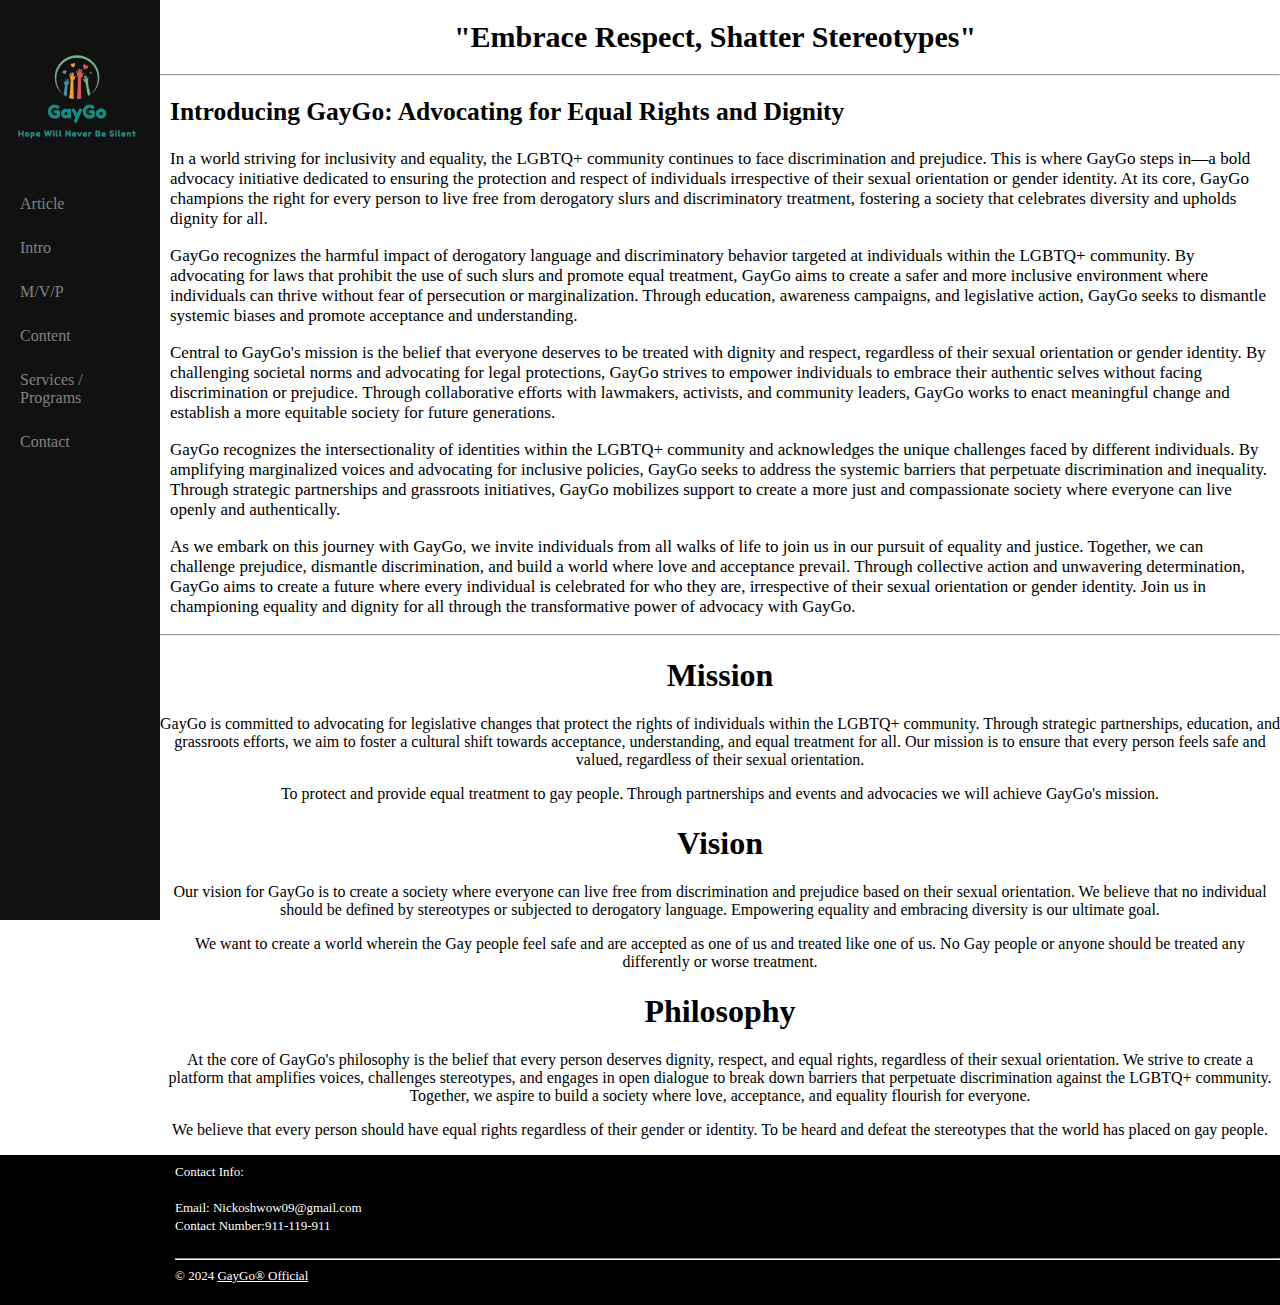
<file: index.html>
<!DOCTYPE html>
<html>
    <head>
        <title>GayGo</title>
        <meta name="viewport" content="width=device-width, initial-scale=1.0">
        <link rel="stylesheet" href="Style Content.css">
    </head>
    <body>
        <div class="sidenav">
            <img src="Images/GayGo.png" width="150px" id="png"><br>
            <a href="https://apnews.com/article/technology-gay-rights-elliot-page-4e2208f50ba038086f55f3021a7af397">Article</a>
            <a href="index.html">Intro</a>
            <a href="index.html">M/V/P</a>
            <a href="P.html">Content</a>
            <a href="P.html">Services / Programs</a>
            <a href="C.html">Contact</a>
        </div>
        <div class="Moto">
            <h1 style="text-align: center;">"Embrace Respect, Shatter Stereotypes"</h1>
        </div>
        
        <hr>
       
        <div class="main">
            <h2>Introducing GayGo: Advocating for Equal Rights and Dignity</h2>
            <p>In a world striving for inclusivity and equality, the LGBTQ+ community continues to face discrimination and prejudice. This is where GayGo steps in—a bold advocacy initiative dedicated to ensuring the protection and respect of individuals irrespective of their sexual orientation or gender identity. At its core, GayGo champions the right for every person to live free from derogatory slurs and discriminatory treatment, fostering a society that celebrates diversity and upholds dignity for all.</p>
            <p>GayGo recognizes the harmful impact of derogatory language and discriminatory behavior targeted at individuals within the LGBTQ+ community. By advocating for laws that prohibit the use of such slurs and promote equal treatment, GayGo aims to create a safer and more inclusive environment where individuals can thrive without fear of persecution or marginalization. Through education, awareness campaigns, and legislative action, GayGo seeks to dismantle systemic biases and promote acceptance and understanding.</p>
            <p>Central to GayGo's mission is the belief that everyone deserves to be treated with dignity and respect, regardless of their sexual orientation or gender identity. By challenging societal norms and advocating for legal protections, GayGo strives to empower individuals to embrace their authentic selves without facing discrimination or prejudice. Through collaborative efforts with lawmakers, activists, and community leaders, GayGo works to enact meaningful change and establish a more equitable society for future generations.</p>
            <p>GayGo recognizes the intersectionality of identities within the LGBTQ+ community and acknowledges the unique challenges faced by different individuals. By amplifying marginalized voices and advocating for inclusive policies, GayGo seeks to address the systemic barriers that perpetuate discrimination and inequality. Through strategic partnerships and grassroots initiatives, GayGo mobilizes support to create a more just and compassionate society where everyone can live openly and authentically.</p>
            <p>As we embark on this journey with GayGo, we invite individuals from all walks of life to join us in our pursuit of equality and justice. Together, we can challenge prejudice, dismantle discrimination, and build a world where love and acceptance prevail. Through collective action and unwavering determination, GayGo aims to create a future where every individual is celebrated for who they are, irrespective of their sexual orientation or gender identity. Join us in championing equality and dignity for all through the transformative power of advocacy with GayGo.</p>
        </div>

        <hr>

        <div class="vmp">
            <div class="mission">
                <h1>Mission</h1>
                <p>GayGo is committed to advocating for legislative changes that protect the rights of individuals within the LGBTQ+ community. Through strategic partnerships, education, and grassroots efforts, we aim to foster a cultural shift towards acceptance, understanding, and equal treatment for all. Our mission is to ensure that every person feels safe and valued, regardless of their sexual orientation.</p>
                <p>To protect and provide equal treatment to gay people. Through partnerships and events and advocacies we will achieve GayGo's mission.</p>
            </div>
            <div class="vision">
                <h1>Vision</h1>
                <p>Our vision for GayGo is to create a society where everyone can live free from discrimination and prejudice based on their sexual orientation. We believe that no individual should be defined by stereotypes or subjected to derogatory language. Empowering equality and embracing diversity is our ultimate goal.</p>
                <p> We want to create a world wherein the Gay people feel safe and are accepted as one of us and treated like one of us.
                    No Gay people or anyone should be treated any differently or worse treatment.</p>
            </div>
            <div class="philosophy">
                <h1>Philosophy</h1>
                <p>At the core of GayGo's philosophy is the belief that every person deserves dignity, respect, and equal rights, regardless of their sexual orientation. We strive to create a platform that amplifies voices, challenges stereotypes, and engages in open dialogue to break down barriers that perpetuate discrimination against the LGBTQ+ community. Together, we aspire to build a society where love, acceptance, and equality flourish for everyone.</p>
                <p>We believe that every person should have equal rights regardless of their gender or identity. To be heard and defeat the stereotypes that the world has placed on gay people.</p>
            </div>
        </div>

        <footer>
            <div class="contact">
                <p>Contact Info:</p>
                <br>
                <p>Email: Nickoshwow09@gmail.com</p>
                <p>Contact Number:911-119-911  </p>
                <br><br><hr>
                <p>© 2024 <a href="" id="copyright">GayGo® Official</a></p>
                
            </div>
        </footer>
       
    </body>
</html>
</file>
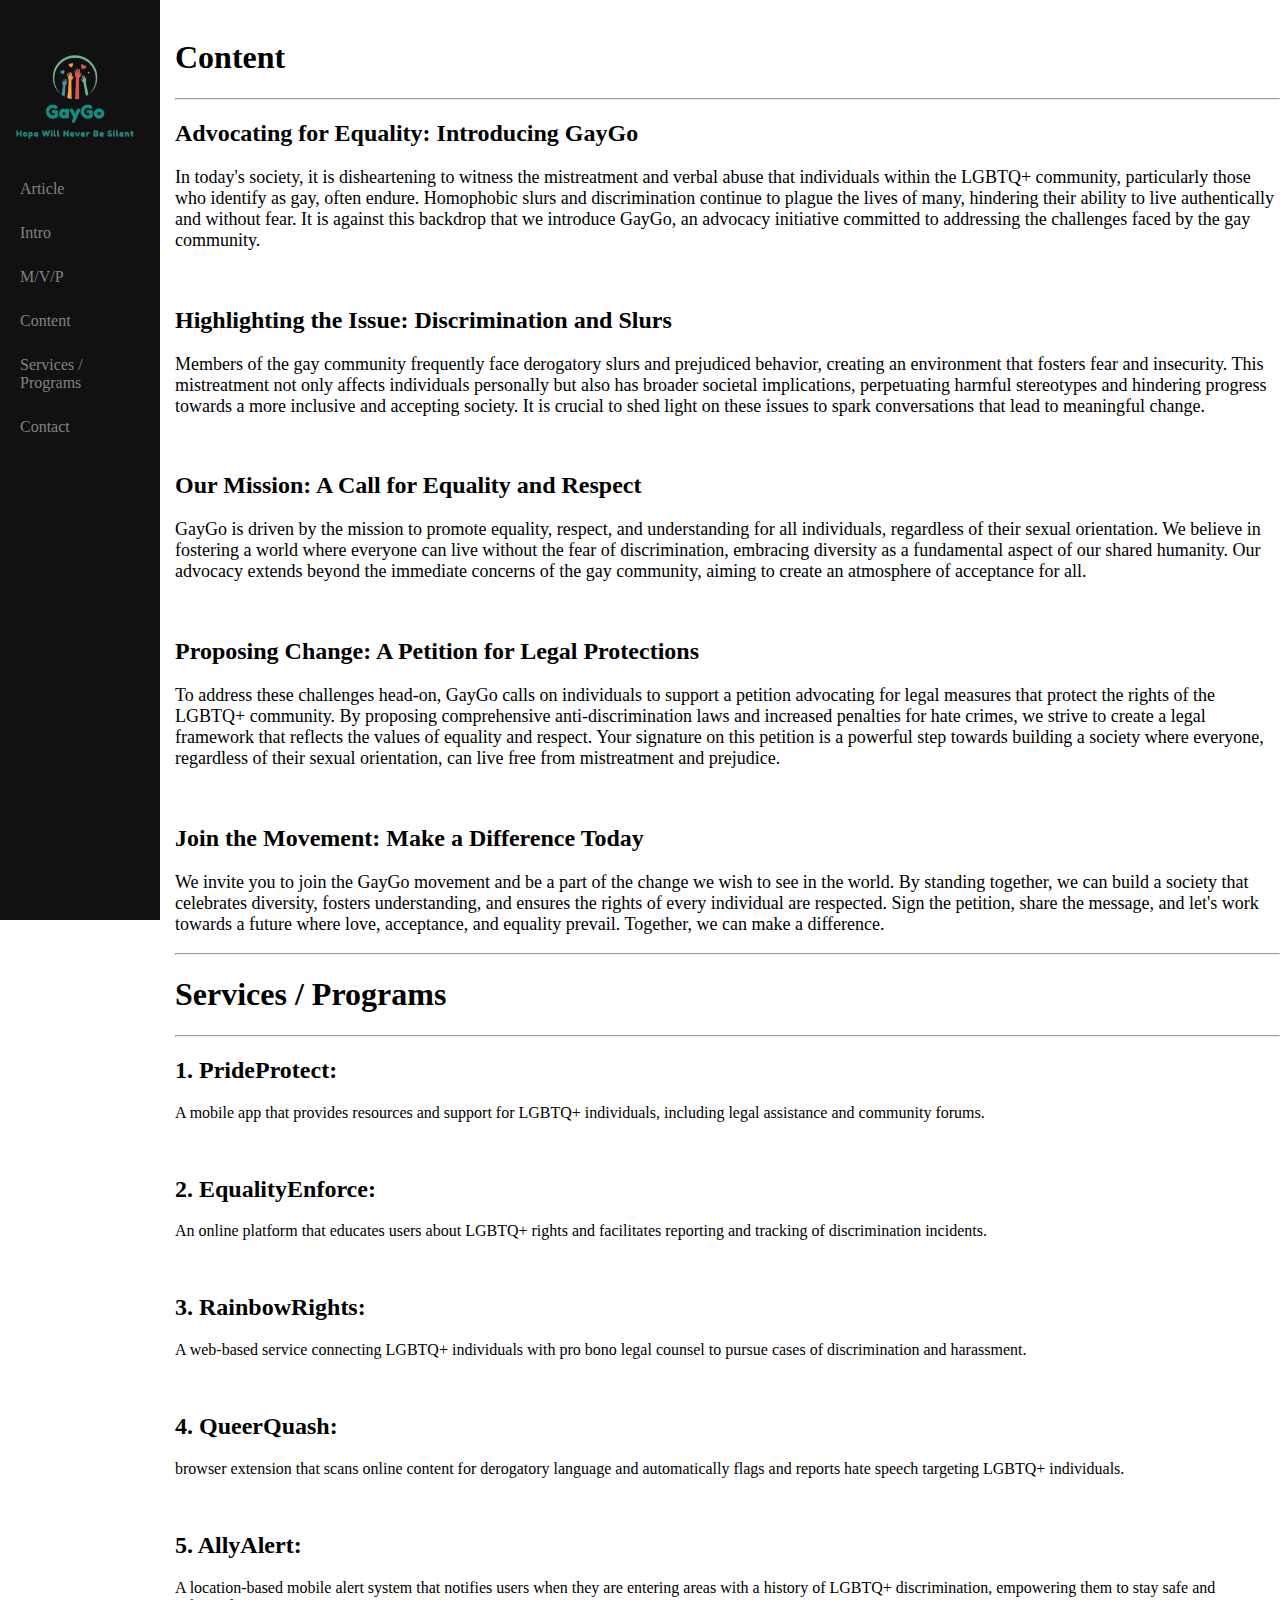
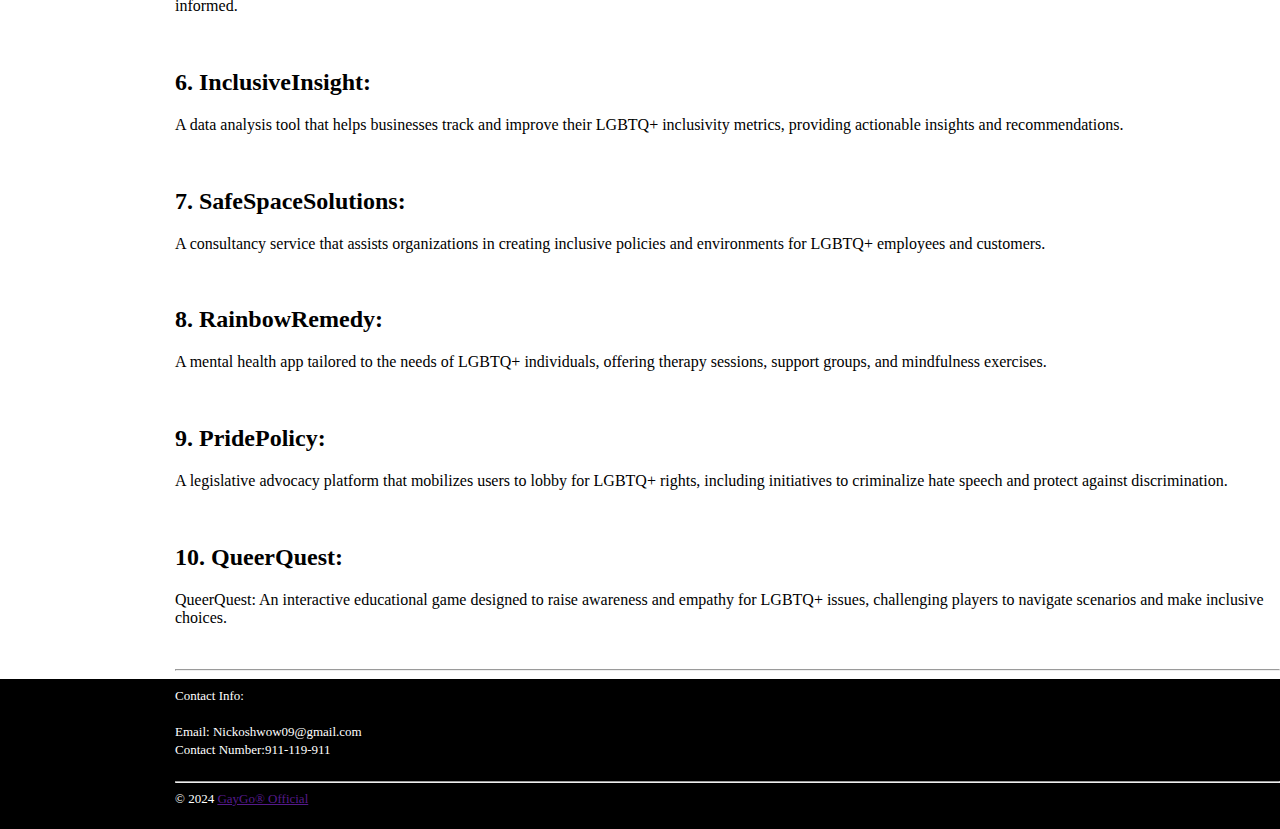
<file: P.html>
<!DOCTYPE html>
<html>
    <head>
        <title>GayGo</title>
        <meta name="viewport" content="width=device-width, initial-scale=1.0">
        <link rel="stylesheet" href="p.css">
    </head>
    <body>
        <div class="sidenav">
            <img src="Images/GayGo.png" width="150px"><br>
            <a href="https://apnews.com/article/technology-gay-rights-elliot-page-4e2208f50ba038086f55f3021a7af397">Article</a>
            <a href="index.html">Intro</a>
            <a href="index.html">M/V/P</a>
            <a href="P.html">Content</a>
            <a href="P.html">Services / Programs</a>
            <a href="C.html">Contact</a>
        </div>
    <div class="all">
        <div class="content">
            <br>
            <h1>Content</h1>
            <hr>
        </div>
        <div class="content-main">
            <h2>Advocating for Equality: Introducing GayGo</h2>
            <p>In today's society, it is disheartening to witness the mistreatment and verbal abuse that individuals within the LGBTQ+ community, particularly those who identify as gay, often endure. Homophobic slurs and discrimination continue to plague the lives of many, hindering their ability to live authentically and without fear. It is against this backdrop that we introduce GayGo, an advocacy initiative committed to addressing the challenges faced by the gay community.</p>
            <br>
            <h2>Highlighting the Issue: Discrimination and Slurs</h2>
            <p>Members of the gay community frequently face derogatory slurs and prejudiced behavior, creating an environment that fosters fear and insecurity. This mistreatment not only affects individuals personally but also has broader societal implications, perpetuating harmful stereotypes and hindering progress towards a more inclusive and accepting society. It is crucial to shed light on these issues to spark conversations that lead to meaningful change.</p>
            <br>
            <h2>Our Mission: A Call for Equality and Respect</h2>
            <p>GayGo is driven by the mission to promote equality, respect, and understanding for all individuals, regardless of their sexual orientation. We believe in fostering a world where everyone can live without the fear of discrimination, embracing diversity as a fundamental aspect of our shared humanity. Our advocacy extends beyond the immediate concerns of the gay community, aiming to create an atmosphere of acceptance for all.</p>
            <br>
            <h2>Proposing Change: A Petition for Legal Protections</h2>
            <p>To address these challenges head-on, GayGo calls on individuals to support a petition advocating for legal measures that protect the rights of the LGBTQ+ community. By proposing comprehensive anti-discrimination laws and increased penalties for hate crimes, we strive to create a legal framework that reflects the values of equality and respect. Your signature on this petition is a powerful step towards building a society where everyone, regardless of their sexual orientation, can live free from mistreatment and prejudice.</p>
            <br>
            <h2>Join the Movement: Make a Difference Today</h2>
            <p>We invite you to join the GayGo movement and be a part of the change we wish to see in the world. By standing together, we can build a society that celebrates diversity, fosters understanding, and ensures the rights of every individual are respected. Sign the petition, share the message, and let's work towards a future where love, acceptance, and equality prevail. Together, we can make a difference.
            </p>
        </div>
        <div class="Service">
            <hr>
            <h1>Services / Programs</h1>
            <hr>
        </div>
        <div class="service-main">
            <h2>1. PrideProtect:</h2>
            <p>A mobile app that provides resources and support for LGBTQ+ individuals, including legal assistance and community forums.</p>
            <br>
            <h2>2. EqualityEnforce:</h2>
            <p>An online platform that educates users about LGBTQ+ rights and facilitates reporting and tracking of discrimination incidents.</p>
            <br>
            <h2>3. RainbowRights: </h2>
            <p>A web-based service connecting LGBTQ+ individuals with pro bono legal counsel to pursue cases of discrimination and harassment.</p>
            <br>
            <h2>4. QueerQuash:</h2>
            <p> browser extension that scans online content for derogatory language and automatically flags and reports hate speech targeting LGBTQ+ individuals.</p>
            <br>
            <h2>5. AllyAlert:</h2>
            <p>A location-based mobile alert system that notifies users when they are entering areas with a history of LGBTQ+ discrimination, empowering them to stay safe and informed.</p>
            <br>
            <h2>6. InclusiveInsight: </h2>
            <p>A data analysis tool that helps businesses track and improve their LGBTQ+ inclusivity metrics, providing actionable insights and recommendations.</p>
            <br>
            <h2>7. SafeSpaceSolutions:</h2>
            <p>A consultancy service that assists organizations in creating inclusive policies and environments for LGBTQ+ employees and customers.</p>
            <br>
            <h2>8. RainbowRemedy:</h2>
            <p> A mental health app tailored to the needs of LGBTQ+ individuals, offering therapy sessions, support groups, and mindfulness exercises.</p>
            <br>
            <h2>9. PridePolicy:</h2>
            <p>A legislative advocacy platform that mobilizes users to lobby for LGBTQ+ rights, including initiatives to criminalize hate speech and protect against discrimination.</p>
            <br>
            <h2>10. QueerQuest:</h2>
            <p>QueerQuest: An interactive educational game designed to raise awareness and empathy for LGBTQ+ issues, challenging players to navigate scenarios and make inclusive choices.</p>
            <br><hr>
        </div>
    </div>
    <footer>
        <div class="contact">
            <p>Contact Info:</p>
            <br>
            <p>Email: Nickoshwow09@gmail.com</p>
            <p>Contact Number:911-119-911  </p>
            <br><br><hr>
            <p>© 2024 <a href="" id="copyright">GayGo® Official</a></p>
            
        </div>
    </footer>


    </body>
</html>
</file>
<file: Style Content.css>
body{
    background-color: rgb(255, 255, 255);
    margin: 0;
    padding: 0;
}
.sidenav{
    width: 175px;
    height: 100%;
    width: 160px;
    position: fixed;
    z-index: 1;
    top: 0;
    left: 0;
    background-color: #111;
    overflow-x: hidden;
    padding-top: 20px;
}
#png{
    position: relative;
    left: 2px;
    margin-bottom: 15px;
}
.sidenav a {
    padding: 6px 20px 20px 20px;
    text-decoration: none;
    font-size: px;
    color: #818181;
    display: block;
  }
.sidenav a:hover{
    color: white;
}
.Moto {
    margin-left: 150px; 
    font-size: 15px;
    padding: 0px 10px;
}
.main{
    margin-left: 160px;
    font-size: 17px;
    padding: 0px 10px;
}

.vmp{
    margin-left: 160px;
}

.mission h1{
    text-align: center;
    
}
.mission p{
    
    text-align: center;;
    
}

.vision h1{
    text-align: center;
    
}
.vision p{
    text-align: center;
}

.philosophy h1{
    text-align: center;
}

.philosophy p{
    text-align: center;
}

footer{
    background-color: #000000;
    height: 150px;
    width: 100%;
    overflow-y: hidden;
    left: 0;
    right: 0;
}

.contact{
    margin-left: 175px;
    padding-top: 1px;
    line-height: 5px;
    font-size: 13px;
    color: white;
}
#copyright{
    color: white;
}
</file>
<file: p.css>
body{
  background-color: rgb(255, 255, 255);
  margin: 0;
  padding: 0;
}
.sidenav{
  width: 175px;
  height: 100%;
  width: 160px;
  position: fixed;
  z-index: 1;
  top: 0;
  left: 0;
  background-color: #111;
  overflow-x: hidden;
  padding-top: 20px;
}
#png{
  position: relative;
    left: 2px;
    margin-bottom: 15px;
}
.sidenav a {
  padding: 6px 20px 20px 20px;
  text-decoration: none;
  font-size: px;
  color: #818181;
  display: block;
}
.sidenav a:hover{
  color: white;
}

.all{
  margin-left: 175px;
}

.content-main p{
  font-size: 18px;
}

.service-main p{
  line-break: 2px;
}

footer{
  background-color: #000000;
  height: 150px;
  width: 100%;
  overflow-y: hidden;
  left: 0;
  right: 0;
}

.contact{
  margin-left: 175px;
  padding-top: 1px;
  line-height: 5px;
  font-size: 13px;
  color: white;
}

@media (max-width: 768px) {
  .sidenav .site-content {
      display: flex;
      flex-direction: column-reverse;
  }
}
</file>
